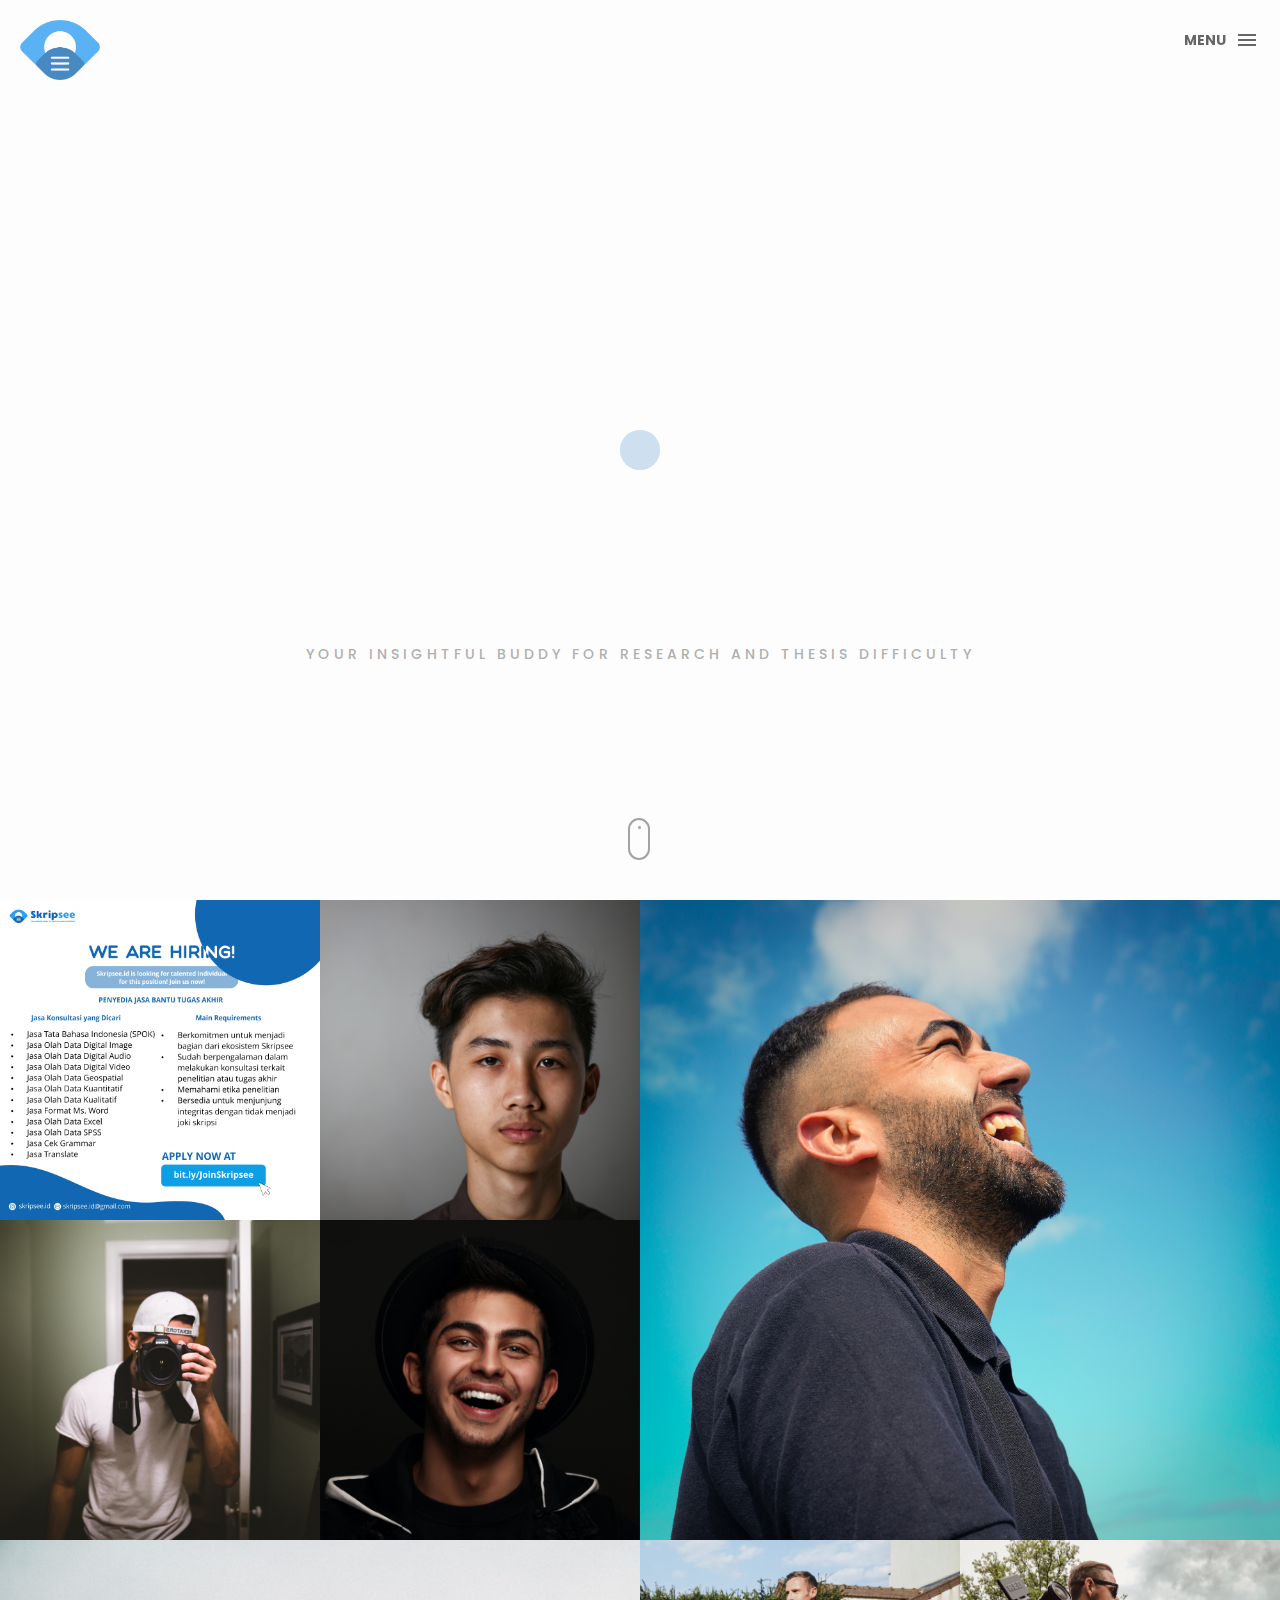
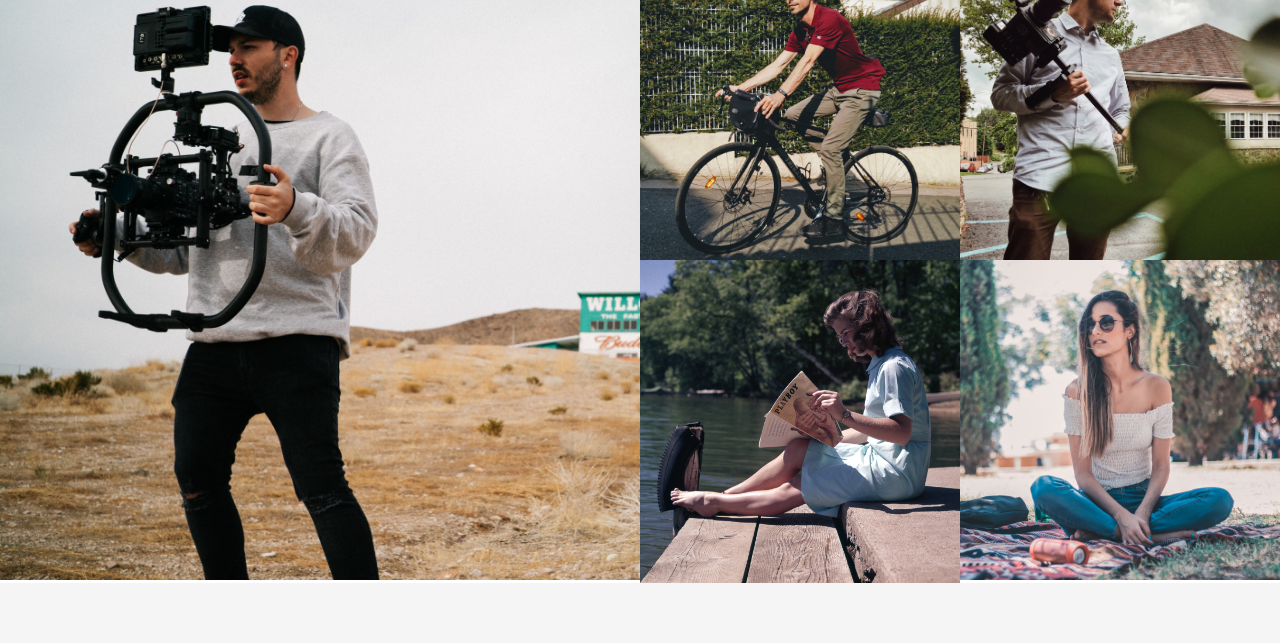
<file: skripsee/index.html>
<!DOCTYPE html>
<html lang="en">

<head>
    <meta charset="utf-8">
    <meta http-equiv="X-UA-Compatible" content="IE=edge">
    <meta name="viewport" content="width=device-width, initial-scale=1">
    <!-- The above 3 meta tags *must* come first in the head; any other head content must come *after* these tags -->
    <title>Skripsee</title>
    <link rel="icon" href="img/fav.png" type="image/x-icon">

    <!-- Bootstrap -->
    <link href="css/bootstrap.min.css" rel="stylesheet">
    <link href="ionicons/css/ionicons.min.css" rel="stylesheet">

    <!-- main css -->
    <link href="css/style.css" rel="stylesheet">


    <!-- modernizr -->
    <script src="js/modernizr.js"></script>

    <!-- HTML5 shim and Respond.js for IE8 support of HTML5 elements and media queries -->
    <!-- WARNING: Respond.js doesn't work if you view the page via file:// -->
    <!--[if lt IE 9]>
      <script src="https://oss.maxcdn.com/html5shiv/3.7.2/html5shiv.min.js"></script>
      <script src="https://oss.maxcdn.com/respond/1.4.2/respond.min.js"></script>
    <![endif]-->
</head>

<body>

    <!-- Preloader -->
    <div id="preloader">
        <div class="pre-container">
            <div class="spinner">
                <div class="double-bounce1"></div>
                <div class="double-bounce2"></div>
            </div>
        </div>
    </div>
    <!-- end Preloader -->

    <div class="container-fluid">
        <!-- box header -->
        <header class="box-header">
            <div class="box-logo">
                <a href="index.html"><img src="img/logo.png" width="80" alt="Logo"></a>
            </div>
            <!-- box-nav -->
            <a class="box-primary-nav-trigger" href="#0">
                <span class="box-menu-text">Menu</span><span class="box-menu-icon"></span>
            </a>
            <!-- box-primary-nav-trigger -->
        </header>
        <!-- end box header -->

        <!-- nav -->
        <nav>
            <ul class="box-primary-nav">
                <li class="box-label">Skripsee</li>

                <li><a href="index.html">Home</a> <i class="ion-ios-circle-filled color"></i></li>
                <li><a href="about.html">Tentang Kami</a></li>
                <li><a href="services.html">Layanan</a></li>
                <li><a href="mitra.html">Mitra</a></li>
                <li><a href="contact.html">Kontak</a></li>



                <li class="box-label">Ikuti Kami</li>

                <li class="box-social"><a href="#0"><i class="ion-social-facebook"></i></a></li>
                <li class="box-social"><a href="#0"><i class="ion-social-instagram-outline"></i></a></li>
                <li class="box-social"><a href="#0"><i class="ion-social-twitter"></i></a></li>
                <li class="box-social"><a href="#0"><i class="ion-social-dribbble"></i></a></li>
            </ul>
        </nav>
        <!-- end nav -->

        <!-- box-intro -->
        <section class="box-intro">
            <div class="table-cell">
                <h1 class="box-headline letters rotate-2">
                    <span class="box-words-wrapper">
                        <b class="is-visible skrip">Skripsee.</b>
                        <b class="is-visible">Thesis.</b>
                        <b class="is-visible">Research.</b>
                    </span>
		        </h1>
                <h5>Your Insightful Buddy for Research and Thesis Difficulty</h5>
            </div>

            <div class="mouse">
                <div class="scroll"></div>
            </div>
        </section>
        <!-- end box-intro -->
    </div>

    <!-- mitra div -->
    <div class="mitra-div">
        <div class="mitra">
            <div class="no-padding mitra_container">
                <!-- single work -->
                <div class="col-md-3 col-sm-6  event">
                    <a href="single-project.html" class="mitra_item">
                        <img src="img/hiring.png" alt="image" class="img-responsive" />
                        <div class="mitra_item_hover">
                            <div class="mitra-border clearfix">
                                <div class="item_info">
                                    <span>Hiring Mitra!</span>
                                    <em>Event</em>
                                </div>
                            </div>
                        </div>
                    </a>
                </div>
                <!-- end single work -->

                <!-- single work -->
                <div class="col-md-3 col-sm-6 ads graphics">
                    <a href="single-project.html" class="mitra_item">
                        <img src="img/mitra/03.jpg" alt="image" class="img-responsive" />
                        <div class="mitra_item_hover">
                            <div class="mitra-border clearfix">
                                <div class="item_info">
                                    <span>Floating mockups</span>
                                    <em>Ads / Graphics</em>
                                </div>
                            </div>
                        </div>
                    </a>
                </div>
                <!-- end single work -->

                <!-- single work -->
                <div class="col-md-6 col-sm-12 photography">
                    <a href="single-project.html" class="mitra_item">
                        <img src="img/mitra/02.jpg" alt="image" class="img-responsive" />
                        <div class="mitra_item_hover">
                            <div class="mitra-border clearfix">
                                <div class="item_info">
                                    <span>Photorealistic smartwatch</span>
                                    <em>Photography</em>
                                </div>
                            </div>
                        </div>
                    </a>
                </div>
                <!-- end single work -->

                <!-- single work -->
                <div class="col-md-3 col-sm-6 fashion ads">
                    <a href="single-project.html" class="mitra_item">
                        <img src="img/mitra/04.jpg" alt="image" class="img-responsive" />
                        <div class="mitra_item_hover">
                            <div class="mitra-border clearfix">
                                <div class="item_info">
                                    <span>Held by hands</span>
                                    <em>Fashion / Ads</em>
                                </div>
                            </div>
                        </div>
                    </a>
                </div>
                <!-- end single work -->

                <!-- single work -->
                <div class="col-md-3 col-sm-6 graphics ads">
                    <a href="single-project.html" class="mitra_item">
                        <img src="img/mitra/05.jpg" alt="image" class="img-responsive" />
                        <div class="mitra_item_hover">
                            <div class="mitra-border clearfix">
                                <div class="item_info">
                                    <span>Mobile devices</span>
                                    <em>Graphics / Ads</em>
                                </div>
                            </div>
                        </div>
                    </a>
                </div>
                <!-- end single work -->

                <!-- single work -->
                <div class="col-md-6 col-sm-12 photography">
                    <a href="single-project.html" class="mitra_item">
                        <img src="img/mitra/010.jpg" alt="image" class="img-responsive" />
                        <div class="mitra_item_hover">
                            <div class="mitra-border clearfix">
                                <div class="item_info">
                                    <span>Photorealistic smartwatch</span>
                                    <em>Photography</em>
                                </div>
                            </div>
                        </div>
                    </a>
                </div>
                <!-- end single work -->

                <!-- single work -->
                <div class="col-md-3 col-sm-6 graphics ads">
                    <a href="single-project.html" class="mitra_item">
                        <img src="img/mitra/06.jpg" alt="image" class="img-responsive" />
                        <div class="mitra_item_hover">
                            <div class="mitra-border clearfix">
                                <div class="item_info">
                                    <span>Mobile devices</span>
                                    <em>Graphics / Ads</em>
                                </div>
                            </div>
                        </div>
                    </a>
                </div>
                <!-- end single work -->

                <!-- single work -->
                <div class="col-md-3 col-sm-6 graphics ads">
                    <a href="single-project.html" class="mitra_item">
                        <img src="img/mitra/07.jpg" alt="image" class="img-responsive" />
                        <div class="mitra_item_hover">
                            <div class="mitra-border clearfix">
                                <div class="item_info">
                                    <span>Mobile devices</span>
                                    <em>Graphics / Ads</em>
                                </div>
                            </div>
                        </div>
                    </a>
                </div>
                <!-- end single work -->

                <!-- single work -->
                <div class="col-md-3 col-sm-6 graphics ads">
                    <a href="single-project.html" class="mitra_item">
                        <img src="img/mitra/08.jpg" alt="image" class="img-responsive" />
                        <div class="mitra_item_hover">
                            <div class="mitra-border clearfix">
                                <div class="item_info">
                                    <span>Mobile devices</span>
                                    <em>Graphics / Ads</em>
                                </div>
                            </div>
                        </div>
                    </a>
                </div>
                <!-- end single work -->

                <!-- single work -->
                <div class="col-md-3 col-sm-6 graphics ads">
                    <a href="single-project.html" class="mitra_item">
                        <img src="img/mitra/09.jpg" alt="image" class="img-responsive" />
                        <div class="mitra_item_hover">
                            <div class="mitra-border clearfix">
                                <div class="item_info">
                                    <span>Mobile devices</span>
                                    <em>Graphics / Ads</em>
                                </div>
                            </div>
                        </div>
                    </a>
                </div>
                <!-- end single work -->
            </div>
            <!-- end mitra_container -->
        </div>
        <!-- mitra -->
    </div>
    <!-- end mitra div -->

    <!-- footer -->
    <footer>
        <div class="container-fluid">
            <p class="copyright"></p>
        </div>
    </footer>
    <!-- end footer -->

    <!-- back to top -->
    <a href="#0" class="cd-top"><i class="ion-android-arrow-up"></i></a>
    <!-- end back to top -->



    <!-- jQuery -->
    <script src="js/jquery-2.1.1.js"></script>
    <!--  plugins -->
    <script src="js/bootstrap.min.js"></script>
    <script src="js/menu.js"></script>
    <script src="js/animated-headline.js"></script>
    <script src="js/isotope.pkgd.min.js"></script>


    <!--  custom script -->
    <script src="js/custom.js"></script>
    
    <!-- google analytics  -->
    <script>
        (function (i, s, o, g, r, a, m) {
            i['GoogleAnalyticsObject'] = r;
            i[r] = i[r] || function () {
                (i[r].q = i[r].q || []).push(arguments)
            }, i[r].l = 1 * new Date();
            a = s.createElement(o),
                m = s.getElementsByTagName(o)[0];
            a.async = 1;
            a.src = g;
            m.parentNode.insertBefore(a, m)
        })(window, document, 'script', 'https://www.google-analytics.com/analytics.js', 'ga');

        ga('create', 'UA-76796224-1', 'auto');
        ga('send', 'pageview');
    </script>

</body>

</html>
</file>
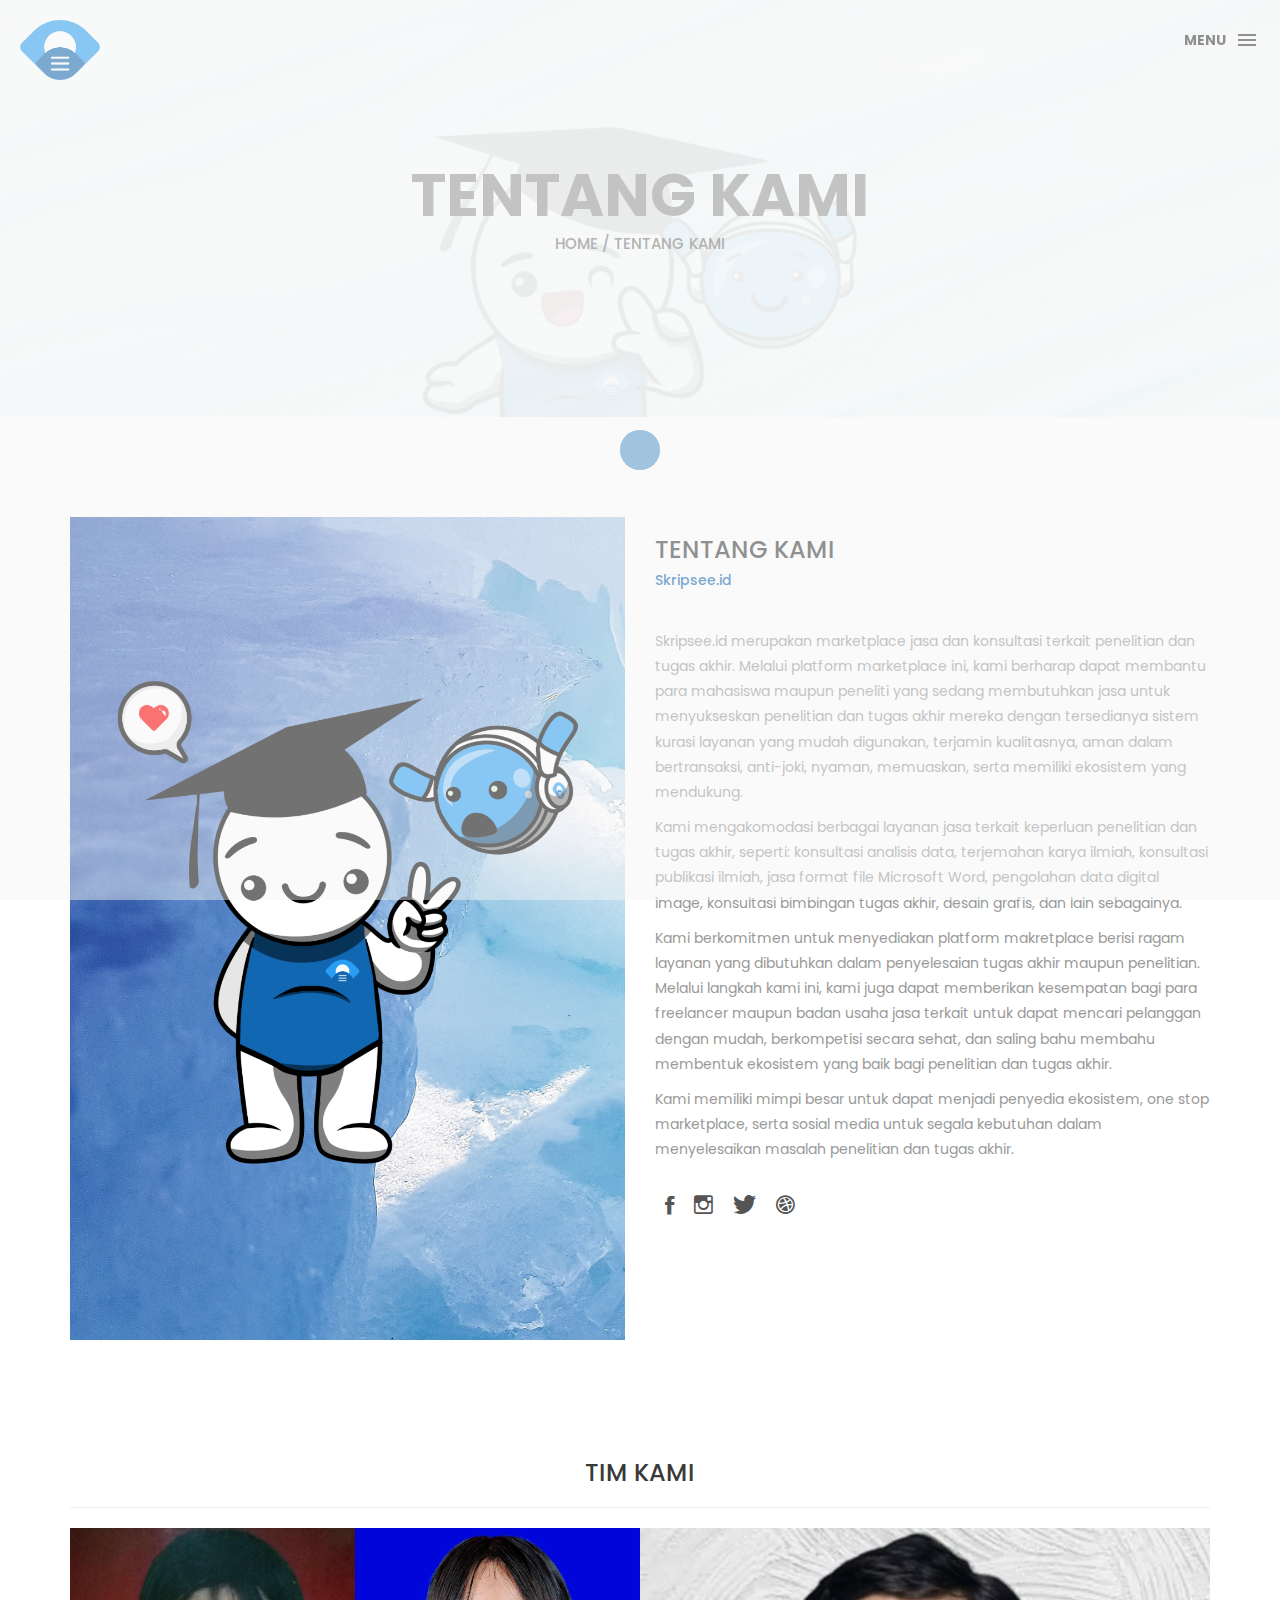
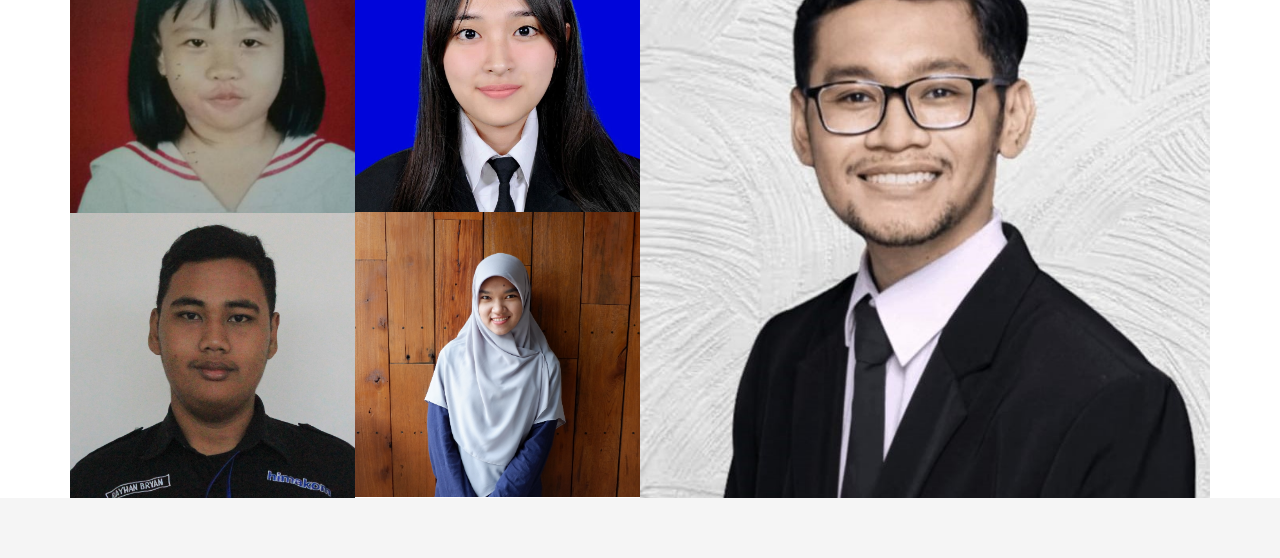
<file: skripsee/about.html>
<!DOCTYPE html>
<html lang="en">

<head>
    <meta charset="utf-8">
    <meta http-equiv="X-UA-Compatible" content="IE=edge">
    <meta name="viewport" content="width=device-width, initial-scale=1">
    <!-- The above 3 meta tags *must* come first in the head; any other head content must come *after* these tags -->
    <title>Skripsee</title>
    <link rel="icon" href="img/fav.png" type="image/x-icon">

    <!-- Bootstrap -->
    <link href="css/bootstrap.min.css" rel="stylesheet">
    <link href="ionicons/css/ionicons.min.css" rel="stylesheet">

    <!-- main css -->
    <link href="css/style.css" rel="stylesheet">


    <!-- modernizr -->
    <script src="js/modernizr.js"></script>

    <!-- HTML5 shim and Respond.js for IE8 support of HTML5 elements and media queries -->
    <!-- WARNING: Respond.js doesn't work if you view the page via file:// -->
    <!--[if lt IE 9]>
      <script src="https://oss.maxcdn.com/html5shiv/3.7.2/html5shiv.min.js"></script>
      <script src="https://oss.maxcdn.com/respond/1.4.2/respond.min.js"></script>
    <![endif]-->
</head>

<body>

    <!-- Preloader -->
    <div id="preloader">
        <div class="pre-container">
            <div class="spinner">
                <div class="double-bounce1"></div>
                <div class="double-bounce2"></div>
            </div>
        </div>
    </div>
    <!-- end Preloader -->

    <div class="container-fluid">
        <!-- box-header -->
        <header class="box-header">
            <div class="box-logo">
                <a href="index.html"><img src="img/logo.png" width="80" alt="Logo"></a>
            </div>
            <!-- box-nav -->
            <a class="box-primary-nav-trigger" href="#0">
                <span class="box-menu-text">Menu</span><span class="box-menu-icon"></span>
            </a>
        </header>
        <!-- end box-header -->

        <!-- nav -->
        <nav>
            <ul class="box-primary-nav">
                <li class="box-label">Skripsee</li>

                <li><a href="index.html">Home</a></li>
                <li><a href="about.html">Tentang Kami</a> <i class="ion-ios-circle-filled color"></i></li>
                <li><a href="services.html">Layanan</a></li>
                <li><a href="mitra.html">Mitra</a></li>
                <li><a href="contact.html">Kontak</a></li>

                <li class="box-label">Ikuti Kami</li>

                <li class="box-social"><a href="#0"><i class="ion-social-facebook"></i></a></li>
                <li class="box-social"><a href="#0"><i class="ion-social-instagram-outline"></i></a></li>
                <li class="box-social"><a href="#0"><i class="ion-social-twitter"></i></a></li>
                <li class="box-social"><a href="#0"><i class="ion-social-dribbble"></i></a></li>
            </ul>
        </nav>
        <!-- end nav -->
    </div>

    <!-- Top bar -->
    <div class="top-bar">
        <h1>Tentang Kami</h1>
        <p><a href="#">Home</a> / Tentang Kami</p>
    </div>
    <!-- end Top bar -->

    <!-- Main container -->
    <div class="container main-container clearfix">
        <div class="col-md-6">
            <img src="img/02.png" class="img-responsive" alt="" />
        </div>
        <div class="col-md-6">
            <h3 class="uppercase">Tentang Kami</h3>
            <h5>Skripsee.id</h5>
            <div class="h-30"></div>
            <p>Skripsee.id merupakan marketplace jasa dan konsultasi terkait penelitian dan tugas akhir. Melalui platform marketplace ini, kami berharap dapat membantu para mahasiswa maupun peneliti yang sedang membutuhkan jasa untuk menyukseskan penelitian dan tugas akhir mereka dengan tersedianya sistem kurasi layanan yang mudah digunakan, terjamin kualitasnya, aman dalam bertransaksi, anti-joki, nyaman, memuaskan, serta memiliki ekosistem yang mendukung.</p>
            <p>Kami mengakomodasi berbagai layanan jasa terkait keperluan penelitian dan tugas akhir, seperti: konsultasi analisis data, terjemahan karya ilmiah, konsultasi publikasi ilmiah, jasa format file Microsoft Word, pengolahan data digital image, konsultasi bimbingan tugas akhir, desain grafis, dan lain sebagainya. </p>
            <p>Kami berkomitmen untuk menyediakan platform makretplace berisi ragam layanan yang dibutuhkan dalam penyelesaian tugas akhir maupun penelitian. Melalui langkah kami ini, kami juga dapat memberikan kesempatan bagi para freelancer maupun badan usaha jasa terkait untuk dapat mencari pelanggan dengan mudah, berkompetisi secara sehat, dan saling bahu membahu membentuk ekosistem yang baik bagi penelitian dan tugas akhir.</p>
            <p>Kami memiliki mimpi besar untuk dapat menjadi penyedia ekosistem, one stop marketplace, serta sosial media untuk segala kebutuhan dalam menyelesaikan masalah penelitian dan tugas akhir.</p>
            <div class="h-10"></div>
            <ul class="social-ul">
                <li class="box-social"><a href="#0"><i class="ion-social-facebook"></i></a></li>
                <li class="box-social"><a href="#0"><i class="ion-social-instagram-outline"></i></a></li>
                <li class="box-social"><a href="#0"><i class="ion-social-twitter"></i></a></li>
                <li class="box-social"><a href="#0"><i class="ion-social-dribbble"></i></a></li>
            </ul>


        </div>
    </div>
    <!-- end Main container -->

<div class="container">
            <div class="row">
                <div class="col-md-12">
                    <h3 class="text-center uppercase">Tim Kami</h3>
                    <hr>
                </div>
            </div>
                <!-- mitra div -->
    <div class="mitra-div">
        <div class="mitra">
            <div class="no-padding mitra_container">
                <!-- single work -->
                <div class="col-md-3 col-sm-6">
                    <a href="single-project.html" class="mitra_item">
                        <img src="img/tim/coo.png" alt="image" class="img-responsive" />
                        <div class="mitra_item_hover">
                            <div class="mitra-border clearfix">
                                <div class="item_info">
                                    <span>Amanda Megawati S</span>
                                    <span><h5>UGM 2017</h5></span>
                                    <em>COO</em>
                                </div>
                            </div>
                        </div>
                    </a>
                </div>
                <!-- end single work -->

                <!-- single work -->
                <div class="col-md-3 col-sm-6">
                    <a href="single-project.html" class="mitra_item">
                        <img src="img/tim/cso.jpg" alt="image" class="img-responsive" />
                        <div class="mitra_item_hover">
                            <div class="mitra-border clearfix">
                                <div class="item_info">
                                    <span>Hanna Angela M S</span>
                                    <span><h5>UGM 2018</h5></span>
                                    <em>CSO</em>
                                </div>
                            </div>
                        </div>
                    </a>
                </div>
                <!-- end single work -->


                <!-- single work -->
                <div class="col-md-6 col-sm-12">
                    <a href="single-project.html" class="mitra_item">
                        <img src="img/tim/ceo.jpeg" alt="image" class="img-responsive" />
                        <div class="mitra_item_hover">
                            <div class="mitra-border clearfix">
                                <div class="item_info">
                                    <span>Rasyid Herlambang W</span>
                                    <span><h5>UGM 2015</h5></span>
                                    <em>CEO</em>
                                </div>
                            </div>
                        </div>
                    </a>
                </div>
                <!-- end single work -->

                 <!-- single work -->
                <div class="col-md-3 col-sm-6">
                    <a href="single-project.html" class="mitra_item">
                        <img src="img/tim/cmo.jpg" alt="image" class="img-responsive" />
                        <div class="mitra_item_hover">
                            <div class="mitra-border clearfix">
                                <div class="item_info">
                                    <span>Hayyun Nadia</span>
                                    <span><h5>UGM 2017</h5></span>
                                    <em>CMO</em>
                                </div>
                            </div>
                        </div>
                    </a>
                </div>
                <!-- end single work -->

                <!-- single work -->
                <div class="col-md-3 col-sm-6">
                    <a href="single-project.html" class="mitra_item">
                        <img src="img/tim/cfo.jpg" alt="image" class="img-responsive" />
                        <div class="mitra_item_hover">
                            <div class="mitra-border clearfix">
                                <div class="item_info">
                                    <span>Rayhan Rizqi Bebryan</span>
                                    <span><h5>UGM 2017 / UT 2018</h5></span>
                                    <em>CFO</em>
                                </div>
                            </div>
                        </div>
                    </a>
                </div>
                <!-- end single work -->

                </div>
            <!-- end mitra_container -->
        </div>
        <!-- mitra -->
    </div>
</div>

    <!-- footer -->
    <footer>
        <div class="container-fluid">
            <p class="copyright"></p>
        </div>
    </footer>
    <!-- end footer -->

    <!-- back to top -->
    <a href="#0" class="cd-top"><i class="ion-android-arrow-up"></i></a>
    <!-- end back to top -->



    <!-- jQuery -->
    <script src="js/jquery-2.1.1.js"></script>
    <!--  plugins -->
    <script src="js/bootstrap.min.js"></script>
    <script src="js/menu.js"></script>
    <script src="js/animated-headline.js"></script>
    <script src="js/isotope.pkgd.min.js"></script>


    <!--  custom script -->
    <script src="js/custom.js"></script>
    
    <!-- google analytics  -->
    <script>
        (function (i, s, o, g, r, a, m) {
            i['GoogleAnalyticsObject'] = r;
            i[r] = i[r] || function () {
                (i[r].q = i[r].q || []).push(arguments)
            }, i[r].l = 1 * new Date();
            a = s.createElement(o),
                m = s.getElementsByTagName(o)[0];
            a.async = 1;
            a.src = g;
            m.parentNode.insertBefore(a, m)
        })(window, document, 'script', 'https://www.google-analytics.com/analytics.js', 'ga');

        ga('create', 'UA-76796224-1', 'auto');
        ga('send', 'pageview');
    </script>

</body>

</html>
</file>
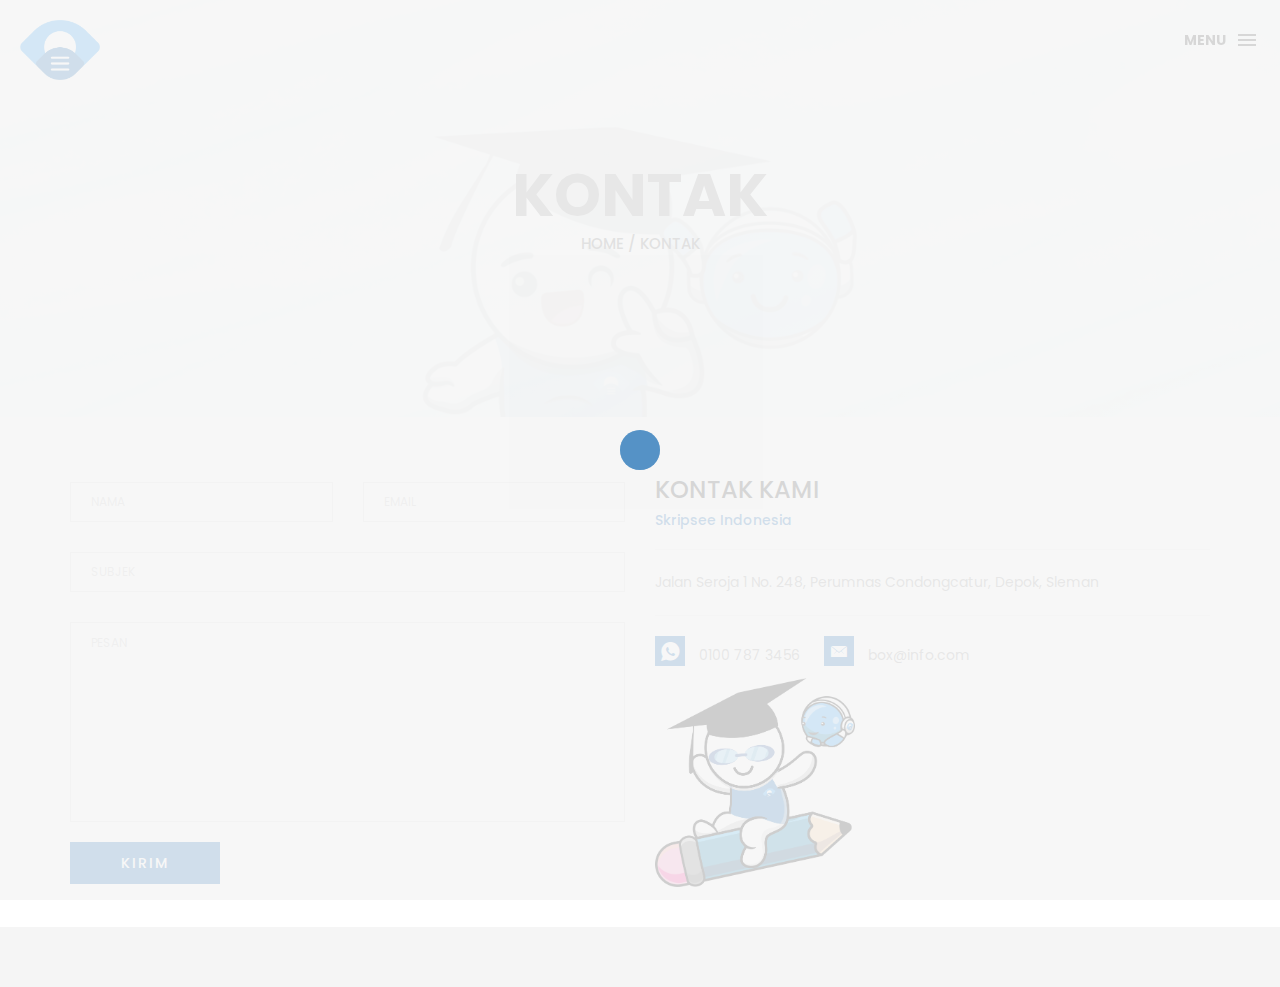
<file: skripsee/contact.html>
<!DOCTYPE html>
<html lang="en">

<head>
    <meta charset="utf-8">
    <meta http-equiv="X-UA-Compatible" content="IE=edge">
    <meta name="viewport" content="width=device-width, initial-scale=1">
    <!-- The above 3 meta tags *must* come first in the head; any other head content must come *after* these tags -->
    <title>Skripsee</title>

    <!-- Bootstrap -->
    <link href="css/bootstrap.min.css" rel="stylesheet">
    <link href="ionicons/css/ionicons.min.css" rel="stylesheet">
    <link rel="icon" href="img/fav.png" type="image/x-icon">

    <!-- main css -->
    <link href="css/style.css" rel="stylesheet">


    <!-- modernizr -->
    <script src="js/modernizr.js"></script>

    <!-- HTML5 shim and Respond.js for IE8 support of HTML5 elements and media queries -->
    <!-- WARNING: Respond.js doesn't work if you view the page via file:// -->
    <!--[if lt IE 9]>
      <script src="https://oss.maxcdn.com/html5shiv/3.7.2/html5shiv.min.js"></script>
      <script src="https://oss.maxcdn.com/respond/1.4.2/respond.min.js"></script>
    <![endif]-->
</head>

<body>

    <!-- Preloader -->
    <div id="preloader">
        <div class="pre-container">
            <div class="spinner">
                <div class="double-bounce1"></div>
                <div class="double-bounce2"></div>
            </div>
        </div>
    </div>
    <!-- end Preloader -->

    <div class="container-fluid">
        <!-- box-header -->
        <header class="box-header">
            <div class="box-logo">
                <a href="index.html"><img src="img/logo.png" width="80" alt="Logo"></a>
            </div>
            <!-- box-nav -->
            <a class="box-primary-nav-trigger" href="#0">
                <span class="box-menu-text">Menu</span><span class="box-menu-icon"></span>
            </a>
            <!-- box-primary-nav-trigger -->
        </header>
        <!-- end box-header -->

        <!-- nav -->
        <nav>
            <ul class="box-primary-nav">
                <li class="box-label">Skripsee</li>

                <li><a href="index.html">Home</a></li>
                <li><a href="about.html">Tentang Kami</a></li>
                <li><a href="services.html">Layanan</a></li>
                <li><a href="mitra.html">Mitra</a></li>
                <li><a href="contact.html">Kontak</a> <i class="ion-ios-circle-filled color"></i></li>



                <li class="box-label">Ikuti Kami</li>

                <li class="box-social"><a href="#0"><i class="ion-social-facebook"></i></a></li>
                <li class="box-social"><a href="#0"><i class="ion-social-instagram-outline"></i></a></li>
                <li class="box-social"><a href="#0"><i class="ion-social-twitter"></i></a></li>
                <li class="box-social"><a href="#0"><i class="ion-social-dribbble"></i></a></li>
            </ul>
        </nav>
        <!-- end nav -->

    </div>

    <!-- top bar -->
    <div class="top-bar">
        <h1>Kontak</h1>
        <p><a href="#">Home</a> / Kontak</p>
    </div>
    <!-- end top bar -->

    <!-- main-container -->
    <div class="container main-container2">
        <div class="col-md-6">
            <br>
            <form action="#" method="post">
                <div class="row">
                    <div class="col-md-6">
                        <div class="input-contact">
                            <input type="text" name="name">
                            <span>nama</span>
                        </div>
                    </div>
                    <div class="col-md-6">
                        <div class="input-contact">
                            <input type="text" name="email">
                            <span>email</span>
                        </div>
                    </div>
                    <div class="col-md-12">
                        <div class="input-contact">
                            <input type="text" name="object">
                            <span>subjek</span>
                        </div>
                    </div>
                    <div class="col-md-12">
                        <div class="textarea-contact">
                            <textarea name="message"></textarea>
                            <span>pesan</span>
                        </div>
                    </div>
                    <div class="col-md-12">
                        <a href="#" class="btn btn-box">kirim</a>
                    </div>
                </div>
            </form>
        </div>

        <div class="contact col-md-6">
            <h3 class="text-uppercase">Kontak Kami</h3>
            <h5>Skripsee Indonesia</h5>
            <hr>
            <p>Jalan Seroja 1 No. 248, Perumnas Condongcatur, Depok, Sleman</p>
            <hr>
            <div class="contact-info">
                <p><i class="ion-social-whatsapp"></i> 0100 787 3456</p>
                <p><i class="ion-ios-email"></i> box@info.com</p>
            </div>
            <img src="img/contact.png" alt="">
        </div>


    </div>
    <!-- end main-container -->

    <!-- footer -->
    <footer>
        <div class="container-fluid">
            <p class="copyright"></p>
        </div>
    </footer>
    <!-- end footer -->

    <!-- back to top -->
    <a href="#0" class="cd-top"><i class="ion-android-arrow-up"></i></a>
    <!-- end back to top -->



    <!-- jQuery -->
    <script src="js/jquery-2.1.1.js"></script>
    <!--  plugins -->
    <script src="js/bootstrap.min.js"></script>
    <script src="js/menu.js"></script>
    <script src="js/animated-headline.js"></script>
    <script src="js/isotope.pkgd.min.js"></script>


    <!--  custom script -->
    <script src="js/custom.js"></script>
    
    <!-- google analytics  -->
    <script>
        (function (i, s, o, g, r, a, m) {
            i['GoogleAnalyticsObject'] = r;
            i[r] = i[r] || function () {
                (i[r].q = i[r].q || []).push(arguments)
            }, i[r].l = 1 * new Date();
            a = s.createElement(o),
                m = s.getElementsByTagName(o)[0];
            a.async = 1;
            a.src = g;
            m.parentNode.insertBefore(a, m)
        })(window, document, 'script', 'https://www.google-analytics.com/analytics.js', 'ga');

        ga('create', 'UA-76796224-1', 'auto');
        ga('send', 'pageview');
    </script>

</body>

</html>
</file>
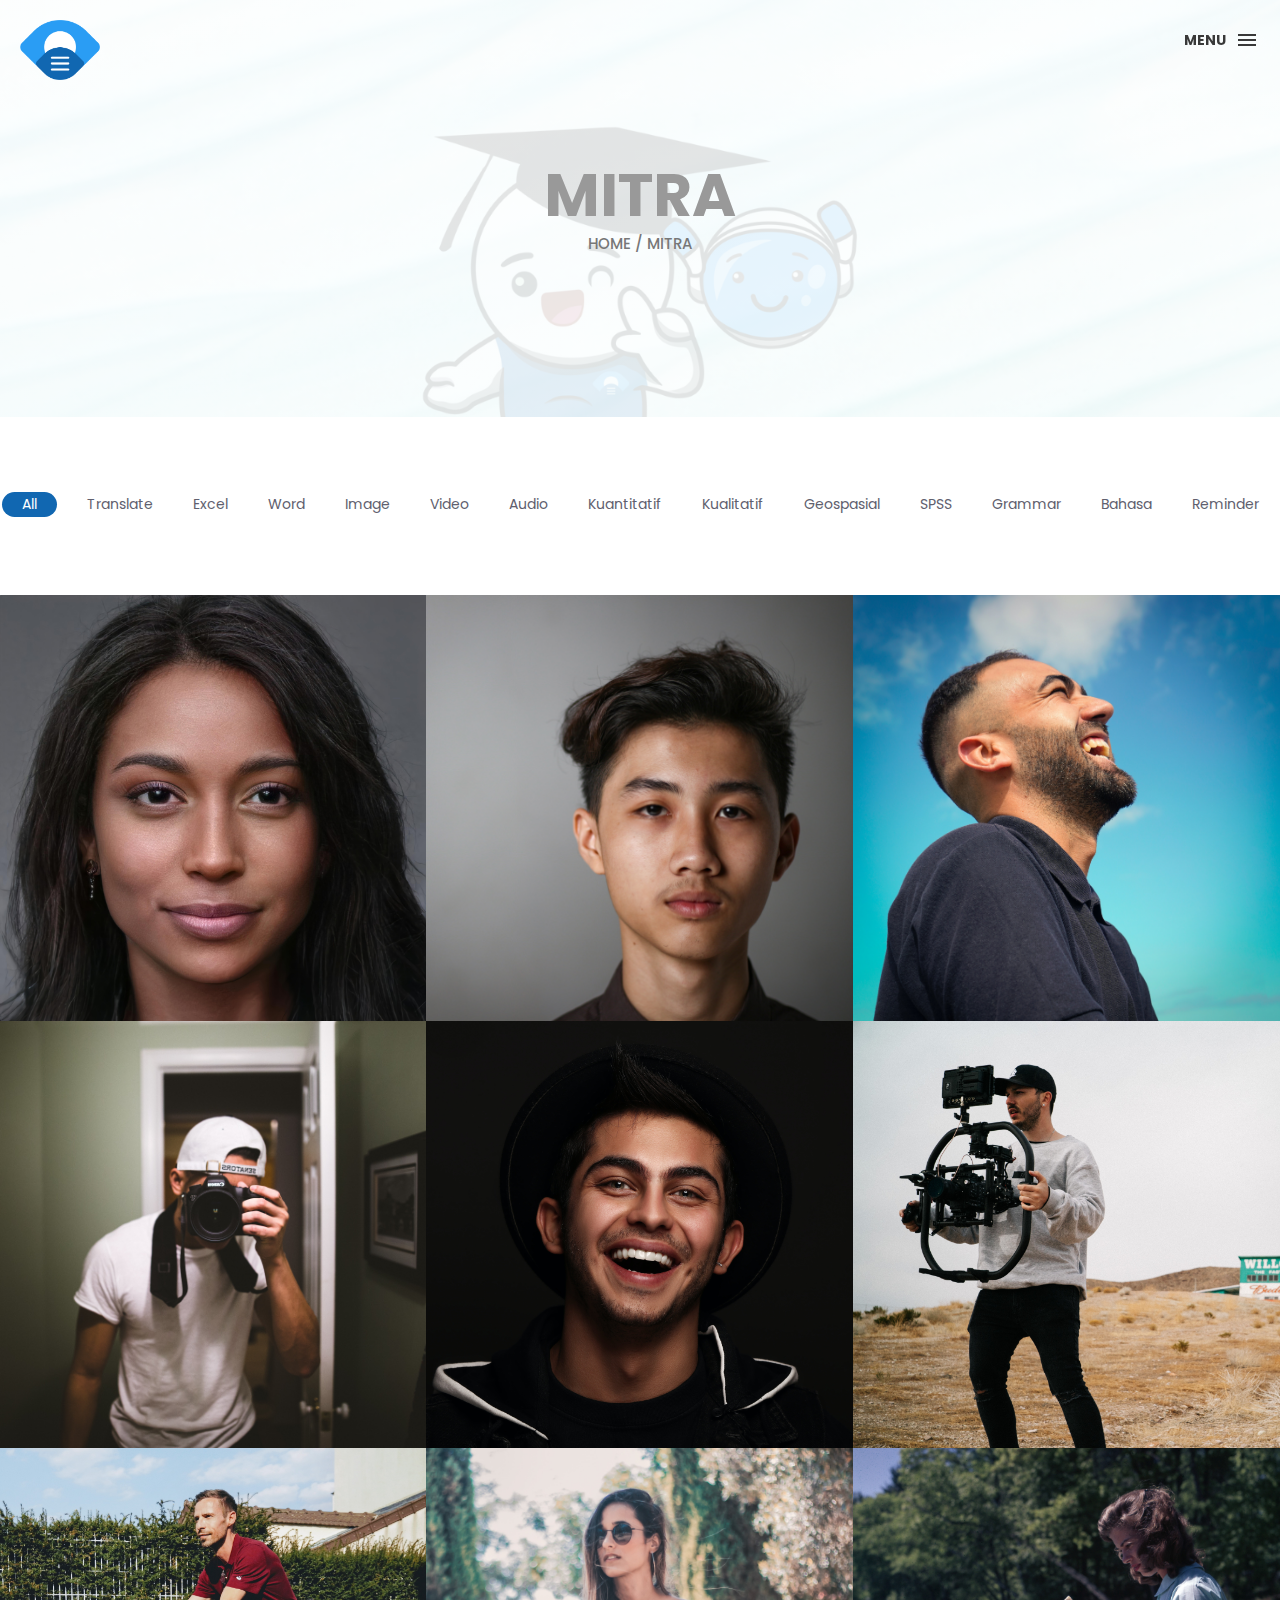
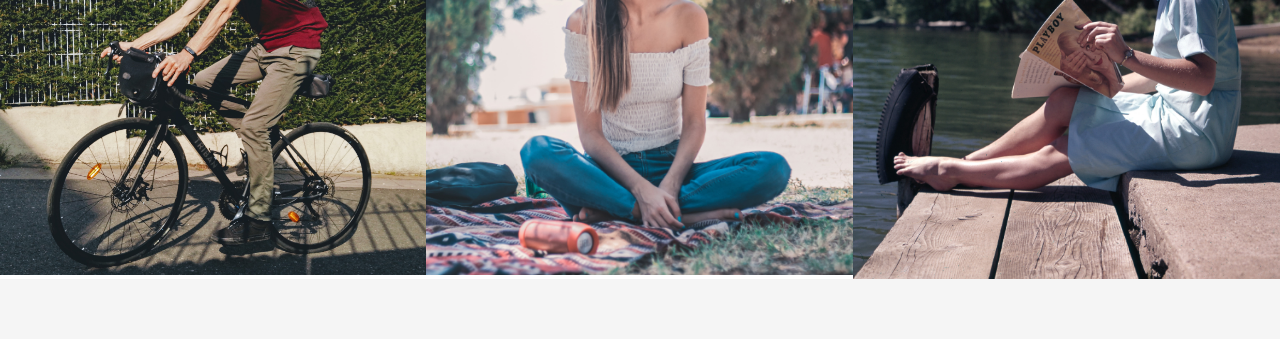
<file: skripsee/mitra.html>
<!DOCTYPE html>
<html lang="en">

<head>
    <meta charset="utf-8">
    <meta http-equiv="X-UA-Compatible" content="IE=edge">
    <meta name="viewport" content="width=device-width, initial-scale=1">
    <!-- The above 3 meta tags *must* come first in the head; any other head content must come *after* these tags -->
    <title>Skripsee</title>
    <link rel="icon" href="img/fav.png" type="image/x-icon">

    <!-- Bootstrap -->
    <link href="css/bootstrap.min.css" rel="stylesheet">
    <link href="ionicons/css/ionicons.min.css" rel="stylesheet">

    <!-- main css -->
    <link href="css/style.css" rel="stylesheet">


    <!-- modernizr -->
    <script src="js/modernizr.js"></script>

    <!-- HTML5 shim and Respond.js for IE8 support of HTML5 elements and media queries -->
    <!-- WARNING: Respond.js doesn't work if you view the page via file:// -->
    <!--[if lt IE 9]>
      <script src="https://oss.maxcdn.com/html5shiv/3.7.2/html5shiv.min.js"></script>
      <script src="https://oss.maxcdn.com/respond/1.4.2/respond.min.js"></script>
    <![endif]-->
</head>

<body>

    <!-- Preloader -->
    <div id="preloader">
        <div class="pre-container">
            <div class="spinner">
                <div class="double-bounce1"></div>
                <div class="double-bounce2"></div>
            </div>
        </div>
    </div>
    <!-- end Preloader -->

    <div class="container-fluid">
        <!-- box-header -->
        <header class="box-header">
            <div class="box-logo">
                <a href="index.html"><img src="img/logo.png" width="80" alt="Logo"></a>
            </div>
            <!-- box-nav -->
            <a class="box-primary-nav-trigger" href="#0">
                <span class="box-menu-text">Menu</span><span class="box-menu-icon"></span>
            </a>
        </header>
        <!-- end box-header -->

        <!-- nav -->
        <nav>
            <ul class="box-primary-nav">
                <li class="box-label">Skripsee</li>

                <li><a href="index.html">Home</a></li>
                <li><a href="about.html">Tentang Kami</a></li>
                <li><a href="services.html">Layanan</a></li>
                <li><a href="mitra.html">Mitra</a> <i class="ion-ios-circle-filled color"></i></li>
                <li><a href="contact.html">Kontak</a></li>

                <li class="box-label">Ikuti Kami</li>

                <li class="box-social"><a href="#0"><i class="ion-social-facebook"></i></a></li>
                <li class="box-social"><a href="#0"><i class="ion-social-instagram-outline"></i></a></li>
                <li class="box-social"><a href="#0"><i class="ion-social-twitter"></i></a></li>
                <li class="box-social"><a href="#0"><i class="ion-social-dribbble"></i></a></li>
            </ul>
        </nav>
        <!-- end nav -->
    </div>

    <!-- top bar -->
    <div class="top-bar">
        <h1>Mitra</h1>
        <p><a href="#">Home</a> / Mitra</p>
    </div>
    <!-- end top bar -->

    <!-- main container -->
    <div class="main-container mitra-inner clearfix">
        <!-- mitra div -->
        <div class="mitra-div">
            <div class="mitra">
                <!-- mitra_filter -->
                <div class="categories-grid wow fadeInLeft">
                    <nav class="categories text-center">
                        <ul class="mitra_filter">
                            <li><a href="" class="active" data-filter="*">All</a></li>
                            <li id="translate"><a href="" data-filter=".translate">Translate</a></li>
                            <li id="excel"><a href="" data-filter=".excel">Excel</a></li>
                            <li id="word"><a href="" data-filter=".word">Word</a></li>
                            <li id="image"><a href="" data-filter=".image">Image</a></li>
                            <li id="video"><a href="" data-filter=".video">Video</a></li>
                            <li id="audio"><a href="" data-filter=".audio">Audio</a></li>
                            <li id="kuantitatif"><a href="" data-filter=".kuantitatif">Kuantitatif</a></li>
                            <li id="kualitatif"><a href="" data-filter=".kualitatif">Kualitatif</a></li>
                            <li id="geo"><a href="" data-filter=".geo">Geospasial</a></li>
                            <li id="spss"><a href="" data-filter=".spss">SPSS</a></li>
                            <li id="grammar"><a href="" data-filter=".grammar">Grammar</a></li>
                            <li id="bahasa"><a href="" data-filter=".bahasa">Bahasa</a></li>
                            <li id="reminder"><a href="" data-filter=".reminder">Reminder</a></li>
                        </ul>
                    </nav>
                </div>
                <!-- mitra_filter -->

                <!-- mitra_container -->
                <div class="no-padding mitra_container clearfix">
                    <!-- single work -->
                    <div class="col-md-4 col-sm-6  translate spss">
                        <a href="single-project.html" class="mitra_item">
                            <img src="img/mitra/01.jpg" alt="image" class="img-responsive" />
                            <div class="mitra_item_hover">
                                <div class="mitra-border clearfix">
                                    <div class="item_info">
                                        <span>Sarah Adillia</span>
                                        <span><h5>Sastra Inggris UGM 2017</h5></span>
                                        <em>Translate / SPSS</em>
                                    </div>
                                </div>
                            </div>
                        </a>
                    </div>
                    <!-- end single work -->

                    <!-- single work -->
                    <div class="col-md-4 col-sm-6 geo">
                        <a href="single-project.html" class="mitra_item">
                            <img src="img/mitra/03.jpg" alt="image" class="img-responsive" />
                            <div class="mitra_item_hover">
                                <div class="mitra-border clearfix">
                                    <div class="item_info">
                                        <span>Karja Ramadan</span>
                                        <span><h5>Geografi Lingkungan ITB 2016</h5></span>
                                        <em>Geospasial</em>
                                    </div>
                                </div>
                            </div>
                        </a>
                    </div>
                    <!-- end single work -->

                    <!-- single work -->
                    <div class="col-md-4 col-sm-12 excel word">
                        <a href="single-project.html" class="mitra_item">
                            <img src="img/mitra/02.jpg" alt="image" class="img-responsive" />
                            <div class="mitra_item_hover">
                                <div class="mitra-border clearfix">
                                    <div class="item_info">
                                        <span>Cengkir Narpati</span>
                                        <span><h5>Manajemen UT 2018</h5></span>
                                        <em>Excel / Word</em>
                                    </div>
                                </div>
                            </div>
                        </a>
                    </div>
                    <!-- end single work -->

                    <!-- single work -->
                    <div class="col-md-4 col-sm-6 image">
                        <a href="single-project.html" class="mitra_item">
                            <img src="img/mitra/04.jpg" alt="image" class="img-responsive" />
                            <div class="mitra_item_hover">
                                <div class="mitra-border clearfix">
                                    <div class="item_info">
                                        <span>Mahfud Nugroho</span>
                                        <span><h5>DKV ITB 207</h5></span>
                                        <em>Image</em>
                                    </div>
                                </div>
                            </div>
                        </a>
                    </div>
                    <!-- end single work -->

                    <!-- single work -->
                    <div class="col-md-4 col-sm-6 grammar translate">
                        <a href="single-project.html" class="mitra_item">
                            <img src="img/mitra/05.jpg" alt="image" class="img-responsive" />
                            <div class="mitra_item_hover">
                                <div class="mitra-border clearfix">
                                    <div class="item_info">
                                        <span>Kasim Adriansyah</span>
                                        <span><h5>Sastra Inggris Sanata Dharma 2015</h5></span>
                                        <em>Grammar / Translate</em>
                                    </div>
                                </div>
                            </div>
                        </a>
                    </div>
                    <!-- end single work -->

                    <!-- single work -->
                    <div class="col-md-4 col-sm-12 video audio image">
                        <a href="single-project.html" class="mitra_item">
                            <img src="img/mitra/010.jpg" alt="image" class="img-responsive" />
                            <div class="mitra_item_hover">
                                <div class="mitra-border clearfix">
                                    <div class="item_info">
                                        <span>Harjaya Kusumo</span>
                                        <span><h5>Filmatografi ISI 2018</h5></span>
                                        <em>Video / Audio / Image</em>
                                    </div>
                                </div>
                            </div>
                        </a>
                    </div>
                    <!-- end single work -->

                    <!-- single work -->
                    <div class="col-md-4 col-sm-6 bahasa">
                        <a href="single-project.html" class="mitra_item">
                            <img src="img/mitra/06.jpg" alt="image" class="img-responsive" />
                            <div class="mitra_item_hover">
                                <div class="mitra-border clearfix">
                                    <div class="item_info">
                                        <span>Panji Nainggolan</span>
                                        <span><h5>Bahasa Indonesia UGM 2017</h5></span>
                                        <em>Bahasa</em>
                                    </div>
                                </div>
                            </div>
                        </a>
                    </div>
                    <!-- end single work -->

                    <!-- single work -->
                    <div class="col-md-4 col-sm-6 spss kuantitatif">
                        <a href="single-project.html" class="mitra_item">
                            <img src="img/mitra/09.jpg" alt="image" class="img-responsive" />
                            <div class="mitra_item_hover">
                                <div class="mitra-border clearfix">
                                    <div class="item_info">
                                        <span>Ella Purnawati</span>
                                        <span><h5>Statistika UGM 2016</h5></span>
                                        <em>SPSS / Kuantitatif</em>
                                    </div>
                                </div>
                            </div>
                        </a>
                    </div>
                    <!-- end single work -->

                    <!-- single work -->
                    <div class="col-md-4 col-sm-6 reminder">
                        <a href="single-project.html" class="mitra_item">
                            <img src="img/mitra/08.jpg" alt="image" class="img-responsive" />
                            <div class="mitra_item_hover">
                                <div class="mitra-border clearfix">
                                    <div class="item_info">
                                        <span>Salimah Yolanda</span>
                                        <span><h5>Filsafat UI 2019</h5></span>
                                        <em>Reminder</em>
                                    </div>
                                </div>
                            </div>
                        </a>
                    </div>
                    <!-- end single work -->

                </div>
                <!-- end mitra_container -->
            </div>
            <!-- mitra -->
        </div>
        <!-- end mitra div -->
    </div>
    <!-- end main container -->


    <!-- footer -->
    <footer>
        <div class="container-fluid">
            <p class="copyright"></p>
        </div>
    </footer>
    <!-- end footer -->

    <!-- back to top -->
    <a href="#0" class="cd-top"><i class="ion-android-arrow-up"></i></a>
    <!-- end back to top -->




    <!-- jQuery -->
    <script src="js/jquery-2.1.1.js"></script>
    <!--  plugins -->
    <script src="js/bootstrap.min.js"></script>
    <script src="js/menu.js"></script>
    <script src="js/animated-headline.js"></script>
    <script src="js/isotope.pkgd.min.js"></script>


    <!--  custom script -->
    <script src="js/custom.js"></script>
    
    <!-- google analytics  -->
    <script>
        (function (i, s, o, g, r, a, m) {
            i['GoogleAnalyticsObject'] = r;
            i[r] = i[r] || function () {
                (i[r].q = i[r].q || []).push(arguments)
            }, i[r].l = 1 * new Date();
            a = s.createElement(o),
                m = s.getElementsByTagName(o)[0];
            a.async = 1;
            a.src = g;
            m.parentNode.insertBefore(a, m)
        })(window, document, 'script', 'https://www.google-analytics.com/analytics.js', 'ga');

        ga('create', 'UA-76796224-1', 'auto');
        ga('send', 'pageview');
    </script>

</body>

</html>
</file>
<file: skripsee/css/style.css>
/*
* Box Theme
* Created by : Ahmed Eissa
* website : www.ahmedessa.net
* behance : https://www.behance.net/3essa
*/


/* Table of Content
==================================================
	- Google fonts & font family -
	- General -
    - typography -
    - Preloader -
	- Header -
    - box intro section -
    - Portfoilo section -
    - Footer -
    - About page -
    - Services page -
    - contact page -
    - mitra single page -
    - Responsive media queries -
*/


/* Google fonts & font family
==================================================*/

@import url(https://fonts.googleapis.com/css?family=Poppins:400,500,600,700);

/* General
==================================================*/

html,
body {
    height: 100%;
    font-family: 'Poppins', sans-serif;
    line-height: 1.8;
    color: #999
}

.no-padding {
    padding-left: 0;
    padding-right: 0;
}

.no-padding [class^="col-"] {
    padding-left: 0;
    padding-right: 0;
}

.main-container {
    padding: 100px 0;
}

.main-container2 {
    padding: 40px 0;
}

.center {
    text-align: center;
}

a {
    -webkit-transition: all .3s;
    transition: all .3s
}

.uppercase {
    text-transform: uppercase;
}

.h-30 {
    height: 30px
}

.h-10 {
    height: 10px
}

.color {
    color: #1167B1;
    font-size: 11px;
}


/* typography
==================================================*/

h1 {
    color: #393939;
    font-size: 60px;
    text-transform: uppercase;
}

h3 {
    color: #393939;
}

h5 {
    color: #1167B1;
}


/* preloader
==================================================*/

#preloader {
    position: fixed;
    top: 0;
    left: 0;
    right: 0;
    bottom: 0;
    background-color: #f5f5f5;
    /* change if the mask should be a color other than white */
    z-index: 1000;
    /* makes sure it stays on top */
}

.pre-container {
    position: absolute;
    left: 50%;
    top: 50%;
    bottom: auto;
    right: auto;
    -webkit-transform: translateX(-50%) translateY(-50%);
    transform: translateX(-50%) translateY(-50%);
    text-align: center;
}

.spinner {
    width: 40px;
    height: 40px;
    position: relative;
    margin: 100px auto;
}

.double-bounce1,
.double-bounce2 {
    width: 100%;
    height: 100%;
    border-radius: 50%;
    background-color: #1167B1;
    opacity: 0.6;
    position: absolute;
    top: 0;
    left: 0;
    -webkit-animation: bounce 2.0s infinite ease-in-out;
    animation: bounce 2.0s infinite ease-in-out;
}

.double-bounce2 {
    -webkit-animation-delay: -1.0s;
    animation-delay: -1.0s;
}

@-webkit-keyframes bounce {
    0%,
    100% {
        -webkit-transform: scale(0.0)
    }
    50% {
        -webkit-transform: scale(1.0)
    }
}

@keyframes bounce {
    0%,
    100% {
        transform: scale(0.0);
        -webkit-transform: scale(0.0);
    }
    50% {
        transform: scale(1.0);
        -webkit-transform: scale(1.0);
    }
}


/* headr
==================================================*/

.box-header {
    position: absolute;
    top: 0;
    left: 0;
    background: rgba(255, 255, 255, 0.95);
    height: 50px;
    width: 100%;
    z-index: 3;
    box-shadow: 0 1px 2px rgba(0, 0, 0, 0.3);
    -webkit-font-smoothing: antialiased;
    -moz-osx-font-smoothing: grayscale;
}

.box-header {
    height: 80px;
    background: transparent;
    box-shadow: none;
}

.box-header {
    -webkit-transition: background-color 0.3s;
    transition: background-color 0.3s;
    -webkit-transform: translate3d(0, 0, 0);
    transform: translate3d(0, 0, 0);
    -webkit-backface-visibility: hidden;
    backface-visibility: hidden;
}

.box-header.is-fixed {
    position: fixed;
    top: -80px;
    background-color: rgba(255, 255, 255, 0.96);
    -webkit-transition: -webkit-transform 0.3s;
    transition: -webkit-transform 0.3s;
    transition: transform 0.3s;
    transition: transform 0.3s, -webkit-transform 0.3s;
}

.box-header.is-visible {
    -webkit-transform: translate3d(0, 100%, 0);
    transform: translate3d(0, 100%, 0);
}

.box-header.menu-is-open {
    background-color: rgba(255, 255, 255, 0.96);
}

.box-logo {
    display: block;
    padding: 20px;
}

.box-primary-nav-trigger {
    position: absolute;
    right: 0;
    top: 0;
    height: 100%;
    width: 50px;
    background-color: #fff;
}

.box-primary-nav-trigger .box-menu-text {
    color: #393939;
    text-transform: uppercase;
    font-weight: 700;
    display: none;
}

.box-primary-nav-trigger .box-menu-icon {
    display: inline-block;
    position: absolute;
    left: 50%;
    top: 50%;
    bottom: auto;
    right: auto;
    -webkit-transform: translateX(-50%) translateY(-50%);
    transform: translateX(-50%) translateY(-50%);
    width: 18px;
    height: 2px;
    background-color: #393939;
    -webkit-transition: background-color 0.3s;
    transition: background-color 0.3s;
    list-style: none;
}

.box-primary-nav-trigger .box-menu-icon::before,
.box-primary-nav-trigger .box-menu-icon:after {
    content: '';
    width: 100%;
    height: 100%;
    position: absolute;
    background-color: #393939;
    right: 0;
    -webkit-transition: -webkit-transform .3s, top .3s, background-color 0s;
    -webkit-transition: top .3s, background-color 0s, -webkit-transform .3s;
    transition: top .3s, background-color 0s, -webkit-transform .3s;
    transition: transform .3s, top .3s, background-color 0s;
    transition: transform .3s, top .3s, background-color 0s, -webkit-transform .3s;
}

.box-primary-nav-trigger .box-menu-icon::before {
    top: -5px;
}

.box-primary-nav-trigger .box-menu-icon::after {
    top: 5px;
}

.box-primary-nav-trigger .box-menu-icon.is-clicked {
    background-color: rgba(255, 255, 255, 0);
}

.box-primary-nav-trigger .box-menu-icon.is-clicked::before,
.box-primary-nav-trigger .box-menu-icon.is-clicked::after {
    background-color: 393939;
}

.box-primary-nav-trigger .box-menu-icon.is-clicked::before {
    top: 0;
    -webkit-transform: rotate(135deg);
    transform: rotate(135deg);
}

.box-primary-nav-trigger .box-menu-icon.is-clicked::after {
    top: 0;
    -webkit-transform: rotate(225deg);
    transform: rotate(225deg);
}

.box-primary-nav-trigger {
    width: 100px;
    padding-left: 1em;
    background-color: transparent;
    height: 30px;
    line-height: 30px;
    right: 10px;
    top: 50%;
    bottom: auto;
    -webkit-transform: translateY(-50%);
    transform: translateY(-50%);
}

.box-primary-nav-trigger .box-menu-text {
    display: inline-block;
}

.box-primary-nav-trigger .box-menu-icon {
    left: auto;
    right: 1em;
    -webkit-transform: translateX(0) translateY(-50%);
    transform: translateX(0) translateY(-50%);
}

.box-primary-nav {
    position: fixed;
    left: 0;
    top: 0;
    height: 100%;
    width: 100%;
    background: rgba(0, 0, 0, 0.96);
    z-index: 2;
    text-align: center;
    padding: 50px 0;
    -webkit-backface-visibility: hidden;
    backface-visibility: hidden;
    overflow: auto;
    -webkit-overflow-scrolling: touch;
    -webkit-transform: translateY(-100%);
    transform: translateY(-100%);
    -webkit-transition-property: -webkit-transform;
    transition-property: -webkit-transform;
    transition-property: transform;
    transition-property: transform, -webkit-transform;
    -webkit-transition-duration: 0.4s;
    transition-duration: 0.4s;
    list-style: none;
}

.box-primary-nav li {
    font-size: 22px;
    font-size: 1.375rem;
    font-weight: 300;
    -webkit-font-smoothing: antialiased;
    -moz-osx-font-smoothing: grayscale;
    margin: .2em 0;
    text-transform: capitalize;
}

.box-primary-nav a {
    display: inline-block;
    padding: .4em 1em;
    border-radius: 0.25em;
    -webkit-transition: all 0.2s;
    transition: all 0.2s;
    color: #fff;
    text-decoration: none;
    font-weight: bold;
}
.box-primary-nav a:focus {
    outline: none;
}

.no-touch .box-primary-nav a:hover {
    text-decoration: none;
    color: #ddd;
}

.box-primary-nav .box-label {
    color: #1167B1;
    text-transform: uppercase;
    font-weight: 700;
    font-size: 17px;
    margin: 2.4em 0 .8em;
}

.box-primary-nav .box-social {
    display: inline-block;
    margin: 10px .4em;
}

.box-primary-nav .box-social a {
    width: 30px;
    height: 30px;
    padding: 0;
    font-size: 30px
}

.box-primary-nav.is-visible {
    -webkit-transform: translateY(0);
    transform: translateY(0);
}

.box-primary-nav {
    padding: 150px 0 0;
}

.box-primary-nav li {
    font-size: 18px;
}


/* box-intro
==================================================*/

.box-intro {
    text-align: center;
    display: table;
    height: 100vh;
    width: 100%;
}

.box-intro .table-cell {
    display: table-cell;
    vertical-align: middle;
}

.box-intro em {
    font-style: normal;
    text-transform: uppercase
}

b i:last-child {
    color: #1167B1 !important;
}

.box-intro h5 {
    letter-spacing: 4px;
    text-transform: uppercase;
    color: #999;
    line-height: 1.7
}


/* mouse effect */

.mouse {
    position: absolute;
    width: 22px;
    height: 42px;
    bottom: 40px;
    left: 50%;
    margin-left: -12px;
    border-radius: 15px;
    border: 2px solid #888;
    -webkit-animation: intro 1s;
    animation: intro 1s;
}

.scroll {
    display: block;
    width: 3px;
    height: 3px;
    margin: 6px auto;
    border-radius: 4px;
    background: #888;
    -webkit-animation: finger 2s infinite;
    animation: finger 2s infinite;
}

@-webkit-keyframes intro {
    0% {
        opacity: 0;
        -webkit-transform: translateY(40px);
        transform: translateY(40px);
    }
    100% {
        opacity: 1;
        -webkit-transform: translateY(0);
        transform: translateY(0);
    }
}

@keyframes intro {
    0% {
        opacity: 0;
        -webkit-transform: translateY(40px);
        transform: translateY(40px);
    }
    100% {
        opacity: 1;
        -webkit-transform: translateY(0);
        transform: translateY(0);
    }
}

@-webkit-keyframes finger {
    0% {
        opacity: 1;
    }
    100% {
        opacity: 0;
        -webkit-transform: translateY(20px);
        transform: translateY(20px);
    }
}

@keyframes finger {
    0% {
        opacity: 1;
    }
    100% {
        opacity: 0;
        -webkit-transform: translateY(20px);
        transform: translateY(20px);
    }
}


/* text rotate */

.box-headline {
    font-size: 130px;
    line-height: 1.0;
}

.box-words-wrapper {
    display: inline-block;
    position: relative;
}

.box-words-wrapper b {
    display: inline-block;
    position: absolute;
    white-space: nowrap;
    left: 0;
    top: 0;
}

.box-words-wrapper b.is-visible {
    position: relative;
}

.no-js .box-words-wrapper b {
    opacity: 0;
}

.no-js .box-words-wrapper b.is-visible {
    opacity: 1;
}

.box-headline.rotate-2 .box-words-wrapper {
    -webkit-perspective: 300px;
    perspective: 300px;
}

.box-headline.rotate-2 i,
.box-headline.rotate-2 em {
    display: inline-block;
    -webkit-backface-visibility: hidden;
    backface-visibility: hidden;
}

.box-headline.rotate-2 b {
    opacity: 0;
}

.box-headline.rotate-2 i {
    -webkit-transform-style: preserve-3d;
    transform-style: preserve-3d;
    -webkit-transform: translateZ(-20px) rotateX(90deg);
    transform: translateZ(-20px) rotateX(90deg);
    opacity: 0;
}

.is-visible .box-headline.rotate-2 i {
    opacity: 1;
}

.box-headline.rotate-2 i.in {
    -webkit-animation: box-rotate-2-in 0.4s forwards;
    animation: box-rotate-2-in 0.4s forwards;
}

.box-headline.rotate-2 i.out {
    -webkit-animation: box-rotate-2-out 0.4s forwards;
    animation: box-rotate-2-out 0.4s forwards;
}

.box-headline.rotate-2 em {
    -webkit-transform: translateZ(20px);
    transform: translateZ(20px);
}

.no-csstransitions .box-headline.rotate-2 i {
    -webkit-transform: rotateX(0deg);
    transform: rotateX(0deg);
    opacity: 0;
}

.no-csstransitions .box-headline.rotate-2 i em {
    -webkit-transform: scale(1);
    transform: scale(1);
}

.no-csstransitions .box-headline.rotate-2 .is-visible i {
    opacity: 1;
}

@-webkit-keyframes box-rotate-2-in {
    0% {
        opacity: 0;
        -webkit-transform: translateZ(-20px) rotateX(90deg);
    }
    60% {
        opacity: 1;
        -webkit-transform: translateZ(-20px) rotateX(-10deg);
    }
    100% {
        opacity: 1;
        -webkit-transform: translateZ(-20px) rotateX(0deg);
    }
}

@keyframes box-rotate-2-in {
    0% {
        opacity: 0;
        -webkit-transform: translateZ(-20px) rotateX(90deg);
        transform: translateZ(-20px) rotateX(90deg);
    }
    60% {
        opacity: 1;
        -webkit-transform: translateZ(-20px) rotateX(-10deg);
        transform: translateZ(-20px) rotateX(-10deg);
    }
    100% {
        opacity: 1;
        -webkit-transform: translateZ(-20px) rotateX(0deg);
        transform: translateZ(-20px) rotateX(0deg);
    }
}

@-webkit-keyframes box-rotate-2-out {
    0% {
        opacity: 1;
        -webkit-transform: translateZ(-20px) rotateX(0);
    }
    60% {
        opacity: 0;
        -webkit-transform: translateZ(-20px) rotateX(-100deg);
    }
    100% {
        opacity: 0;
        -webkit-transform: translateZ(-20px) rotateX(-90deg);
    }
}

@keyframes box-rotate-2-out {
    0% {
        opacity: 1;
        -webkit-transform: translateZ(-20px) rotateX(0);
        transform: translateZ(-20px) rotateX(0);
    }
    60% {
        opacity: 0;
        -webkit-transform: translateZ(-20px) rotateX(-100deg);
        transform: translateZ(-20px) rotateX(-100deg);
    }
    100% {
        opacity: 0;
        -webkit-transform: translateZ(-20px) rotateX(-90deg);
        transform: translateZ(-20px) rotateX(-90deg);
    }
}


/* mitra section
==================================================*/

.mitra .categories-grid span {
    font-size: 30px;
    margin-bottom: 30px;
    display: inline-block;
}

.mitra .categories-grid .categories ul li {
    list-style: none;
    margin: 20px 0;
}

.mitra .categories-grid .categories ul li a {
    display: inline-block;
    color: #60606e;
    padding: 0 10px;
    margin: 0 10px;
    -webkit-transition: all .2s ease-in-out .2s;
    transition: all .2s ease-in-out .2s;
}

.mitra .categories-grid .categories ul li a:hover,
.mitra .categories-grid .categories ul li a:focus {
    text-decoration: none;
}

.mitra .categories-grid .categories ul li a.active {
    margin-left: 0;
    background-color: #1167B1;
    padding: 0px 20px;
    color: white;
    border-radius: 25px;
    text-decoration: none;
}

.mitra_filter {
    padding-left: 0;
}

.mitra_item {
    position: relative;
    overflow: hidden;
    display: block;
}

.mitra_item .mitra_item_hover {
    position: absolute;
    top: 0px;
    left: 0px;
    height: 100%;
    width: 100%;
    background-color: rgba(0, 0, 0, .8);
    -webkit-transform: translate(-100%);
    transform: translate(-100%);
    opacity: 0;
    -webkit-transition: all .2s ease-in-out;
    transition: all .2s ease-in-out;
}

.mitra_item .mitra_item_hover .item_info {
    text-align: center;
    position: absolute;
    top: 50%;
    left: 50%;
    -webkit-transform: translate(-50%, -50%);
    transform: translate(-50%, -50%);
    padding: 10px;
    width: 100%;
    font-weight: bold;
}

.mitra_item .mitra_item_hover .item_info span {
    display: block;
    color: #fff;
    font-size: 18px;
    -webkit-transform: translateX(-100px);
    transform: translateX(-100px);
    -webkit-transition: all .2s ease-in-out .2s;
    transition: all .2s ease-in-out .2s;
    opacity: 0;
}

.mitra_item .mitra_item_hover .item_info em {
    font-style: normal;
    display: inline-block;
    background-color: #1167B1;
    padding: 5px 20px;
    border-radius: 25px;
    color: #333;
    margin-top: 10px;
    -webkit-transform: translateX(-100px);
    transform: translateX(-100px);
    -webkit-transition: all .3s ease-in-out .3s;
    transition: all .3s ease-in-out .3s;
    opacity: 0;
    font-size: 10px;
    letter-spacing: 2px;
}

.mitra_item:hover .mitra_item_hover {
    opacity: 1;
    -webkit-transform: translateX(0);
    transform: translateX(0);
}

.mitra_item:hover .item_info em,
.mitra_item:hover .item_info span {
    opacity: 1;
    -webkit-transform: translateX(0);
    transform: translateX(0);
}

.mitra .categories-grid .categories ul li {
    float: left;
}

.mitra .categories-grid .categories ul li a {
    padding: 0 10px;
    -webkit-transition: all .2s ease-in-out .2s;
    transition: all .2s ease-in-out .2s;
}

.mitra_filter {
    padding-left: 0;
    display: inline-block;
    margin: 0 auto;
    text-align: center;
    margin-bottom: 50px;
}

.mitra-inner {
    padding-bottom: 0 !important;
    padding-top: 55px;
}


/* footer
==================================================*/

footer {
    padding: 30px 0;
    text-align: center;
    background: #f5f5f5
}

.copyright {
    color: #ccc;
    margin-bottom: 0;
}

footer img {
    margin: 0 auto;
}


/* backto top
==================================================*/

.cd-top {
    display: inline-block;
    height: 40px;
    width: 40px;
    position: fixed;
    bottom: 20px;
    line-height: 40px;
    font-size: 20px;
    right: 10px;
    text-align: center;
    color: #fff;
    background: rgba(42, 157, 244, 0.8);
    visibility: hidden;
    opacity: 0;
    -webkit-transition: opacity .3s 0s, visibility 0s .3s;
    transition: opacity .3s 0s, visibility 0s .3s;
}

.cd-top.cd-is-visible,
.cd-top.cd-fade-out,
.no-touch .cd-top:hover {
    -webkit-transition: opacity .3s 0s, visibility 0s 0s;
    transition: opacity .3s 0s, visibility 0s 0s;
}

.cd-top.cd-is-visible {
    /* the button becomes visible */
    visibility: visible;
    opacity: 1;
}

.cd-top.cd-fade-out {
    opacity: .5;
}

.no-touch .cd-top:hover,
.no-touch .cd-top:focus {
    background-color: #1167B1;
    opacity: 1;
    color: #fff;
}


/* About page
==================================================*/

.top-bar {
    color: #333;
    padding: 150px 0 150px;
    background: -webkit-linear-gradient( rgba(255, 255, 255, .8), rgba(255, 255, 255, .8)), url(../img/01.png);
    background: linear-gradient( rgba(255, 255, 255, .8), rgba(255, 255, 255, .8)), url(../img/01.png);
    background-size: cover;
    background-attachment: fixed;
    background-position: center center;
    text-align: center;
}

.top-bar h1 {
    font-size: 60px;
    text-transform: uppercase;
    font-weight: 700;
    color: #999;
    line-height: 50px;
}

.top-bar p {
    font-size: 15px;
    text-transform: uppercase;
    font-weight: 500;
    color: #777;
}

.top-bar p a {
    color: #777;
}

.top-bar p a:hover,
.top-bar p a:focus {
    color: #555;
    text-decoration: none;
}

.social-ul {
    list-style: none;
    display: inline-block;
    padding-left: 0;
}

.social-ul li {
    margin: 0 10px;
    float: left;
}

.social-ul li a {
    font-size: 25px;
    color: #555;
    -webkit-transition: all .3s;
    transition: all .3s;
}

.social-ul li a:hover {
    color: #888;
}


/* Services page
==================================================*/

.size-50 {
    font-size: 50px;
}

.service-box a:hover{
    color: #1167B1;
}

.service-box {
    margin-bottom: 30px;
}

.service-box h3 {
    margin-top: 0;
}


/* contact page
==================================================*/

.details-text i {
    margin-right: 10px;
}

.textarea-contact {
    height: 200px;
    width: 100%;
    border: solid 1px rgba(0, 0, 0, .1);
    position: relative;
}

.textarea-contact textarea {
    height: 100%;
    width: 100%;
    border: 0;
    padding: 20px;
    background-color: transparent;
    float: left;
    z-index: 2;
    font-size: 14px;
    color: #9a9a9a;
    resize: none;
}

.textarea-contact > span {
    position: absolute;
    top: 20px;
    left: 20px;
    -webkit-transform: translateY(-50%);
    transform: translateY(-50%);
    font-size: 12px;
    text-transform: uppercase;
    color: #cdcdcd;
    -webkit-transition: all .2s ease-in-out;
    transition: all .2s ease-in-out;
    z-index: 1;
}

.input-contact {
    height: 40px;
    width: 100%;
    border: solid 1px rgba(0, 0, 0, .1);
    position: relative;
    margin-bottom: 30px;
}

.input-contact input[type="text"] {
    height: 100%;
    width: 100%;
    border: 0;
    padding: 0 20px;
    float: left;
    position: relative;
    background-color: transparent;
    z-index: 2;
    font-size: 14px;
    color: #9a9a9a;
}

.input-contact > span {
    position: absolute;
    top: 50%;
    left: 20px;
    -webkit-transform: translateY(-50%);
    transform: translateY(-50%);
    font-size: 12px;
    text-transform: uppercase;
    color: #cdcdcd;
    -webkit-transition: all .2s ease-in-out;
    transition: all .2s ease-in-out;
    z-index: 1;
}

.input-contact > span.active,
.textarea-contact > span.active {
    color: #1167B1;
    font-size: 10px;
    top: 0px;
    left: 5px;
    background-color: #fff;
    padding: 5px
}

input:focus,
textarea:focus {
    outline: none;
}

.contact-info {
    margin-top: 20px;
}

.contact-info i {
    height: 30px;
    width: 30px;
    display: inline-block;
    background: #1167B1;
    text-align: center;
    line-height: 33px;
    margin-right: 10px;
    color: #fff;
    font-size: 21px;
}

.contact-info p {
    display: inline-block;
    margin-right: 20px;
}

.btn-box {
    background: #1167B1;
    padding: 10px 50px;
    border-radius: 0;
    color: #fff;
    margin-top: 20px;
    text-transform: uppercase;
    letter-spacing: 2px;
    font-weight: 500;
}

.btn-box:hover,
.btn-box:focus {
    background: #F5B700;
    color: #fff;
}


/* single project page
==================================================*/

.cat-ul {
    padding-left: 0;
    list-style: none
}

.cat-ul li i {
    margin-right: 10px;
    color: #1167B1;
}


/* Responsive media queries
==================================================*/

@media (max-width: 991px) {
    .mitra .categories-grid span {
        margin-bottom: 0;
        text-align: center;
        width: 100%;
    }
    .mitra .categories-grid .categories ul li {
        text-align: center;
    }
    .mitra .categories-grid .categories ul li a {
        margin-left: 0;
    }
    .col-md-6 h3 {
        margin-top: 30px;
    }
}

@media only screen and (max-width: 670px) {
    .box-headline {
        font-size: 100px;
    }
    .box-intro h5 {
        font-size: 12px;
    }
    .box-primary-nav a {
        padding: 5px 1em;
        font-size: 14px;
    }
    .box-primary-nav {
        padding: 80px 0 0;
    }
    .box-primary-nav .box-social a {
        font-size: 23px;
    }
    .top-bar h1 {
        font-size: 40px;
        line-height: 30px;
    }
    .mitra .categories-grid .categories ul li {
        float: none;
    }
}

@media only screen and (max-width: 520px) {
    .box-headline {
        font-size: 80px;
    }
    .box-intro h5 {
        font-size: 12px;
    }
    .main-container {
        padding: 50px 0;
    }
}

@media only screen and (max-width: 420px) {
    .box-headline {
        font-size: 50px;
    }
    .box-intro h5 {
        font-size: 12px;
    }
    .top-bar h1 {
        font-size: 30px;
        line-height: 30px;
    }
}

b.skrip{
  color: rgb(17, 103, 177);
}

b.see{
  color: rgb(42, 157, 244);
}

.contact img {
    width: 200px;
}
</file>
